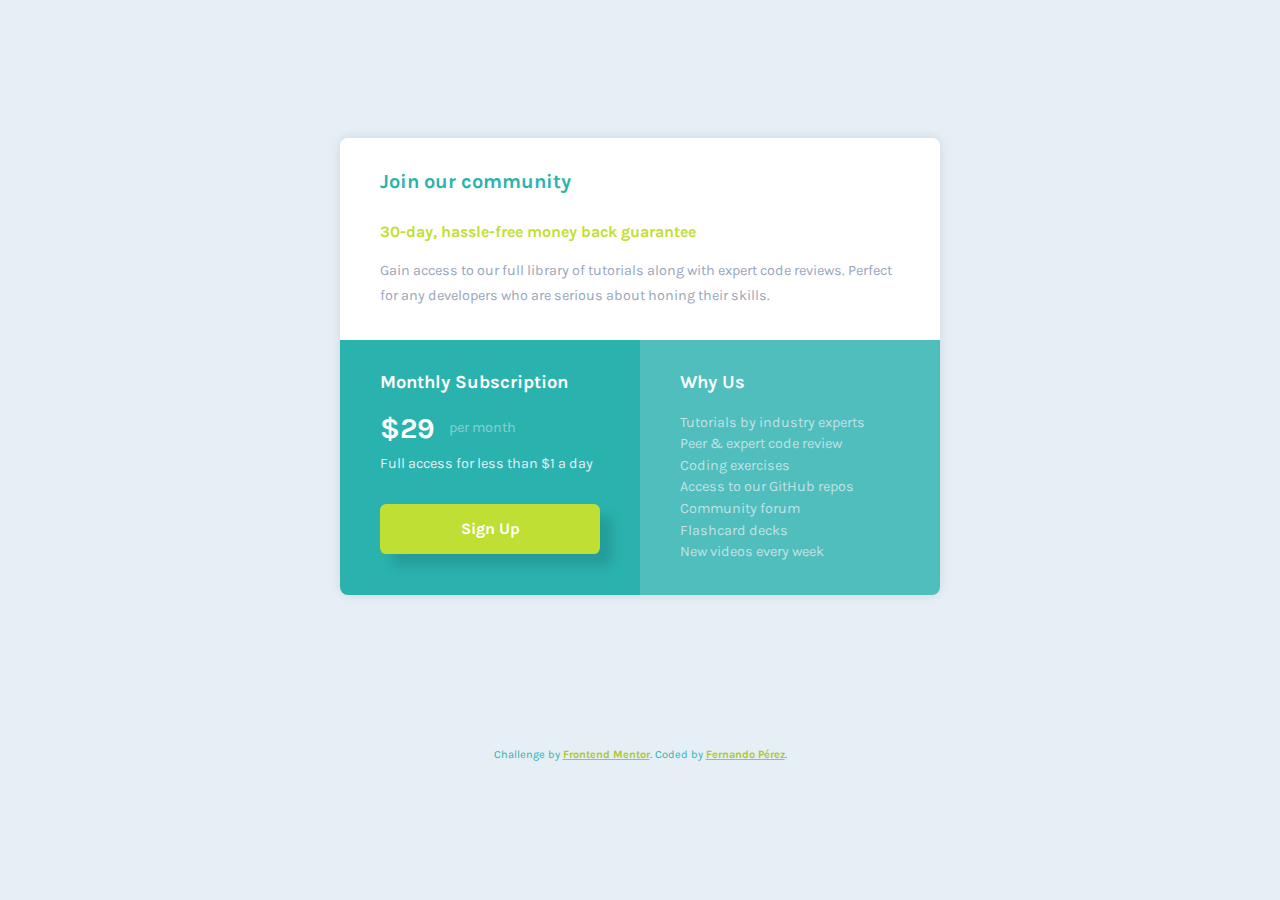
<file: index.html>
<!DOCTYPE html><html lang="en"><head><meta charset="UTF-8"><meta name="viewport" content="width=device-width,initial-scale=1"><link rel="icon" type="image/png" sizes="32x32" href="./images/favicon-32x32.png"><link rel="stylesheet" href="css/normalize.css"><link rel="stylesheet" href="css/styles.css"><title>Frontend Mentor | Single Price Grid Component</title></head><body><main class="container"><section class="container__section thirty-day"><h1 class="container__section__title">Join our community<h2 class="container__section__subtitle green-title">30-day, hassle-free money back guarantee</h2><p class="container__section__text gray-color">Gain access to our full library of tutorials along with expert code reviews. Perfect for any developers who are serious about honing their skills.</p></section><section class="container__section monthly-sub"><h2 class="container__section__subtitle">Monthly Subscription</h2><p class="container__section__subscription"><span class="container__section__price">&dollar;29</span>per month</p><p class="container__section__text">Full access for less than &dollar;1 a day</p><a class="container__section__btn" href="#nowhere">Sign Up</a></section><section class="container__section why-us"><h2 class="container__section__subtitle">Why Us</h2><pre class="container__section__text why-us-text">
  Tutorials by industry experts
  Peer &amp; expert code review
  Coding exercises
  Access to our GitHub repos
  Community forum
  Flashcard decks
  New videos every week
</pre></section></main><footer class="footer__attribution">Challenge by <a href="https://www.frontendmentor.io?ref=challenge" target="_blank">Frontend Mentor</a>. Coded by <a href="https://www.frontendmentor.io/solutions/single-price-grid-component-solution-pKdFPq2s60" target="_blank">Fernando Pérez</a>.</footer></body></html>
</file>
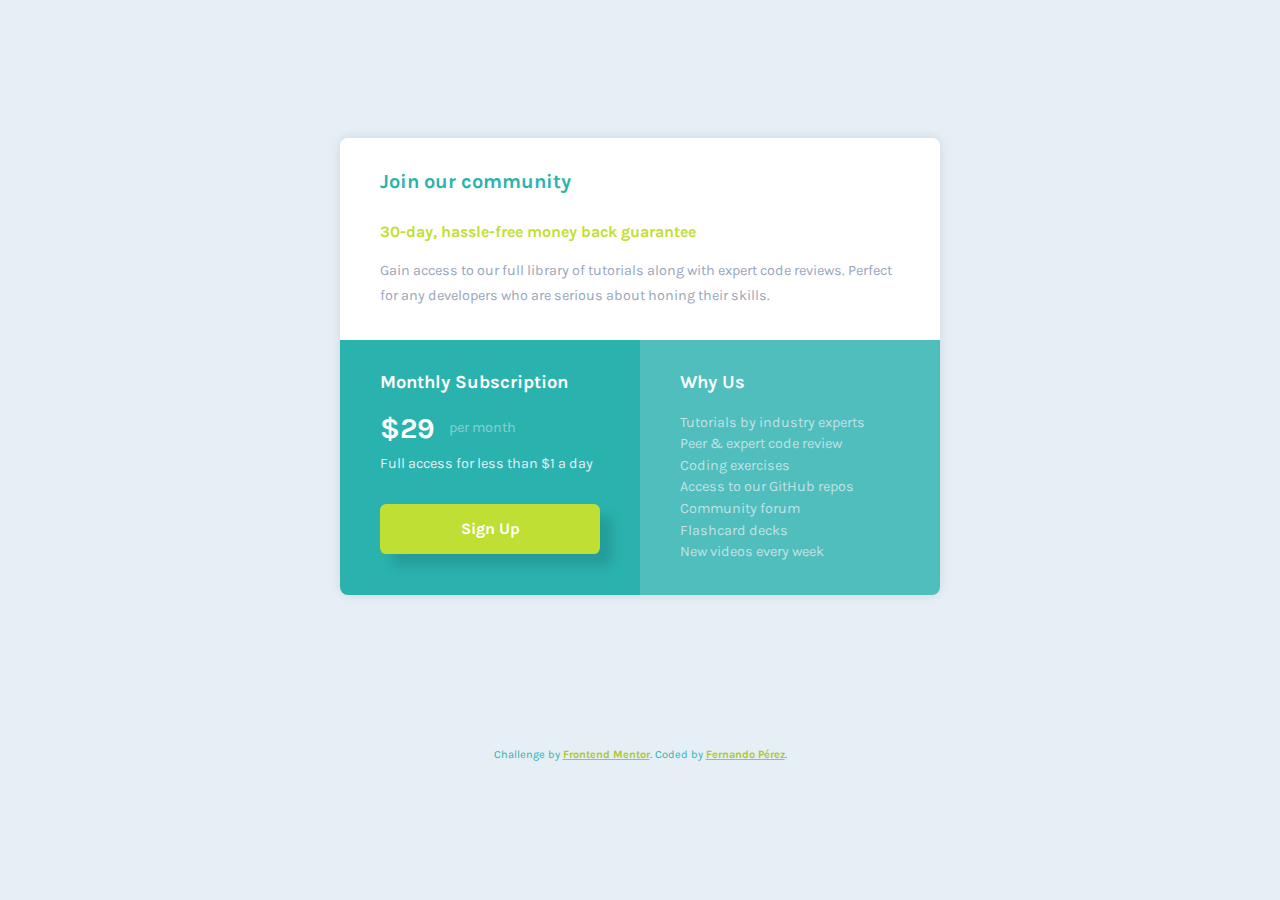
<file: index-no-minified.html>
<!DOCTYPE html>
  <html lang="en">
    <head>
      <meta charset="UTF-8">
      <meta name="viewport" content="width=device-width, initial-scale=1.0"> <!-- displays site properly based on user's device -->

      <link rel="icon" type="image/png" sizes="32x32" href="./images/favicon-32x32.png">
      <!-- Style files -->
      <link rel="stylesheet" href="css/normalize.css">
      <link rel="stylesheet" href="css/styles.css">

      <title>Frontend Mentor | Single Price Grid Component</title>

    </head>
    <body>
      <main class="container">
        <section class="container__section thirty-day">
          <h1 class="container__section__title">Join our community</h2>
          <h2 class="container__section__subtitle green-title">30-day, hassle-free money back guarantee</h2>
          <p class="container__section__text gray-color">Gain access to our full library of tutorials along with expert code reviews. Perfect for any developers who are serious about honing their skills.</p>
        </section>
        <section class="container__section monthly-sub">
          <h2 class="container__section__subtitle">Monthly Subscription</h2>
          <p class="container__section__subscription"><span class="container__section__price">&dollar;29</span>per month</p>
          <p class="container__section__text">Full access for less than &dollar;1 a day</p>
          <a class="container__section__btn" href="#nowhere">Sign Up</a>
        </section>
        <section class="container__section why-us">
          <h2 class="container__section__subtitle">Why Us</h2>
          <pre class="container__section__text why-us-text">
            Tutorials by industry experts
            Peer &amp; expert code review
            Coding exercises
            Access to our GitHub repos
            Community forum
            Flashcard decks
            New videos every week
          </pre>
        </section>
      </main>

      <footer class="footer__attribution">
          Challenge by <a href="https://www.frontendmentor.io?ref=challenge" target="_blank">Frontend Mentor</a>. 
          Coded by <a href="https://www.frontendmentor.io/solutions/single-price-grid-component-solution-pKdFPq2s60" target="_blank">Fernando Pérez</a>.
      </footer>
    </body>
  </html>
</file>
<file: css/styles.css>
@import url('https://fonts.googleapis.com/css2?family=Karla:wght@400;700&display=swap');:root{--Cyan:#2ab2af;--Bright-Yellow:#c0df34;--Light-Gray:#e5eff5;--Grayish-Blue:#98a6bd;--White:#fff;--Bright-Yellow-Hover:#abc82d}html{font-size:1em}body{min-height:100vh;background-color:var(--Light-Gray);font-size:1rem;font-family:'Karla',sans-serif;box-sizing:border-box;padding:4em 1.5em;display:flex;flex-direction:column;align-items:center;justify-content:space-evenly}.container{width:100%;max-width:600px;overflow:hidden;border-radius:.5em;box-sizing:border-box;box-shadow:0 0 .75em rgba(0,0,0,.1);margin-bottom:1em;display:grid}.container__section{width:100%;padding:2em 1.5em;box-sizing:border-box}.thirty-day{background-color:var(--White)}.monthly-sub{background-color:var(--Cyan)}.why-us{background-color:var(--Cyan);opacity:.8}.container__section__title{color:var(--Cyan);font-size:1.25rem;font-weight:700;margin:0 0 1.5em}.container__section__subtitle{color:var(--White);font-size:1.15rem;font-weight:700;margin:0 0 1em}.green-title{color:var(--Bright-Yellow);font-size:1rem}.container__section__text{max-width:32.6875rem;color:var(--Light-Gray);font-size:.9rem;margin:0}.gray-color{color:var(--Grayish-Blue);line-height:1.75em}.container__section__subscription{color:rgba(229,239,245,.5);font-size:.9rem;margin:0 0 .75em;display:flex;align-items:center;gap:1em}.container__section__price{color:var(--White);font-size:2em;font-weight:700;display:inline-block}.container__section__btn{width:100%;background-color:var(--Bright-Yellow);color:var(--White);font-size:1rem;font-weight:700;text-align:center;text-decoration:none;box-sizing:border-box;border-radius:.4em;box-shadow:.75em .75em .75em rgba(0,0,0,.125);padding:1em 0;margin-top:2em;cursor:pointer;display:block}.container__section__btn:hover{transition:all .2s ease-in-out;background-color:var(--Bright-Yellow-Hover)}.why-us-text{font-family:'Karla',sans-serif;line-height:1.5em;text-align:left;white-space:pre-line;opacity:.75}.footer__attribution{color:var(--Cyan);font-size:.6875rem;text-align:center}a{color:var(--Bright-Yellow-Hover);font-weight:700}a:hover{transition:all .2s ease;color:var(--Bright-Yellow)}@media(min-width:610px){.container{grid-template-columns:1fr 1fr}.container__section{padding-inline:2.5em}.thirty-day{grid-column-end:span 2}}@media(min-width:1080px){body{margin-bottom:0;padding:0}}
</file>
